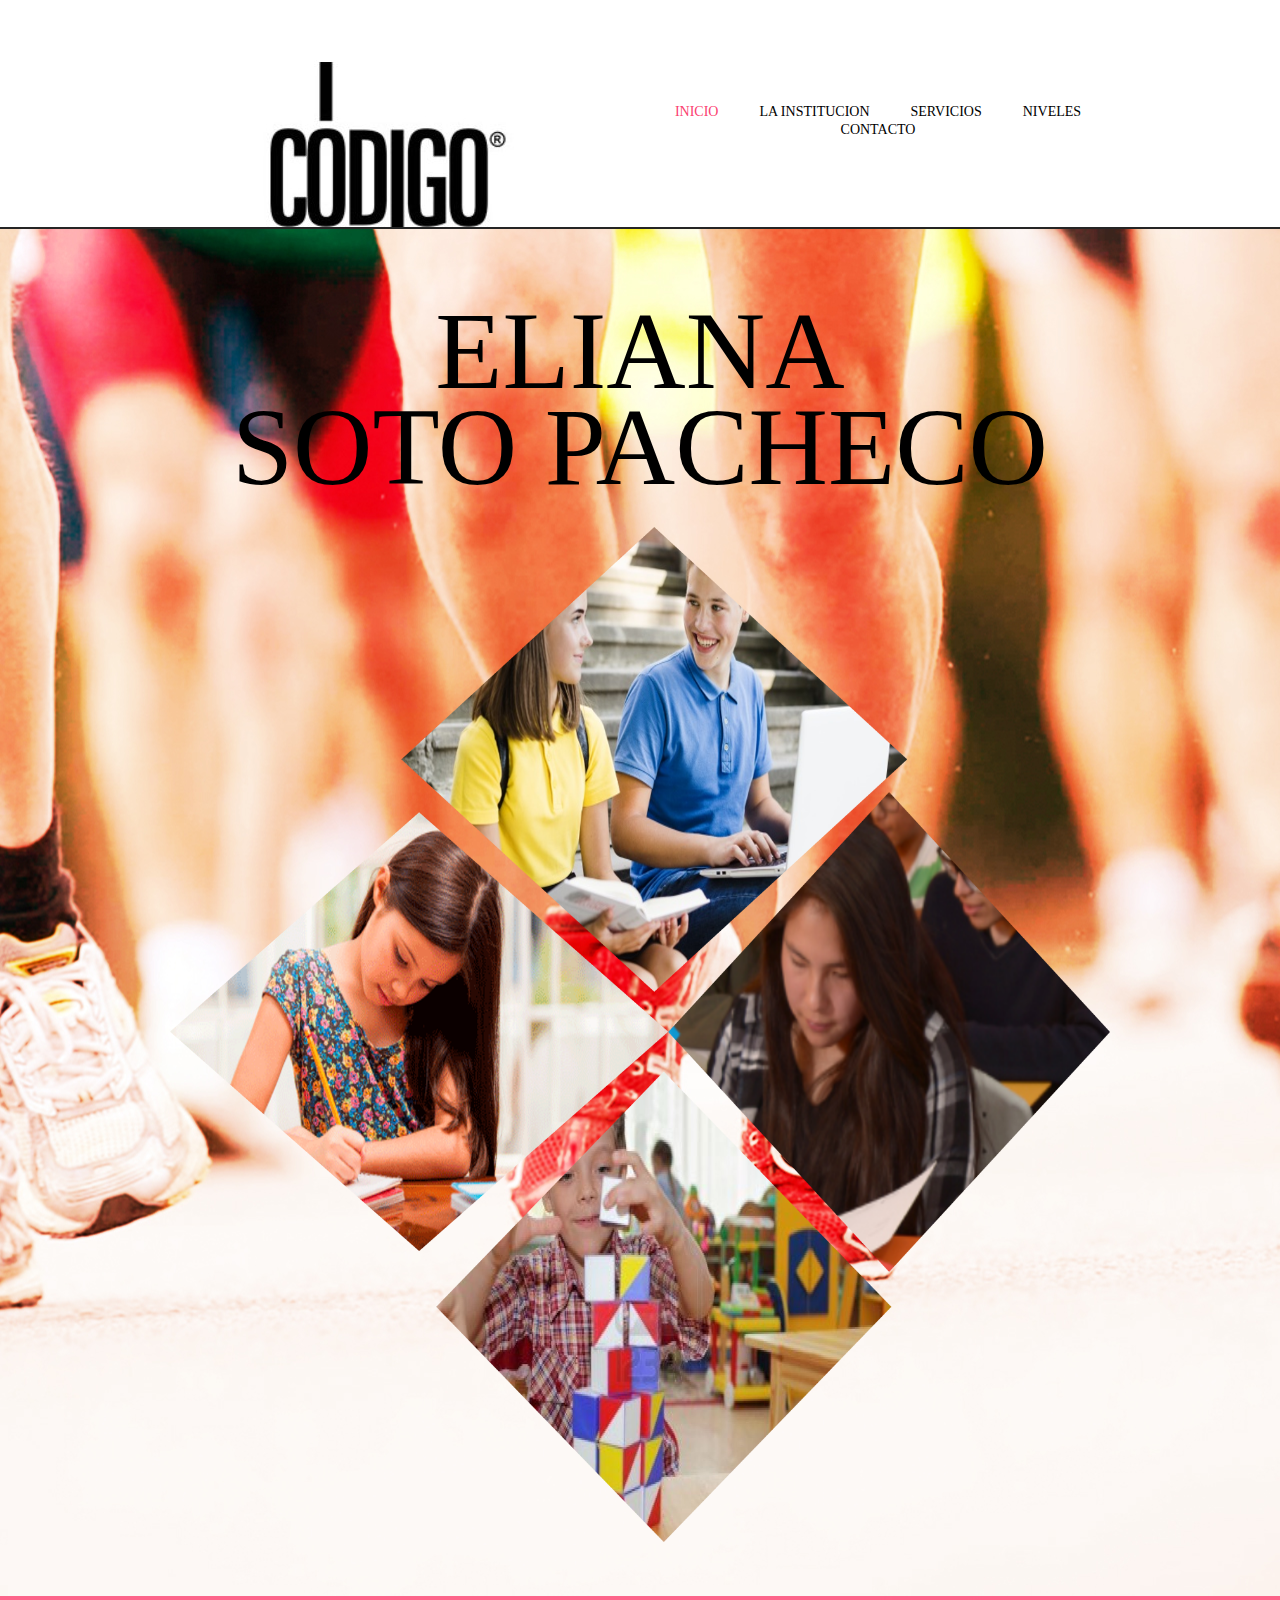
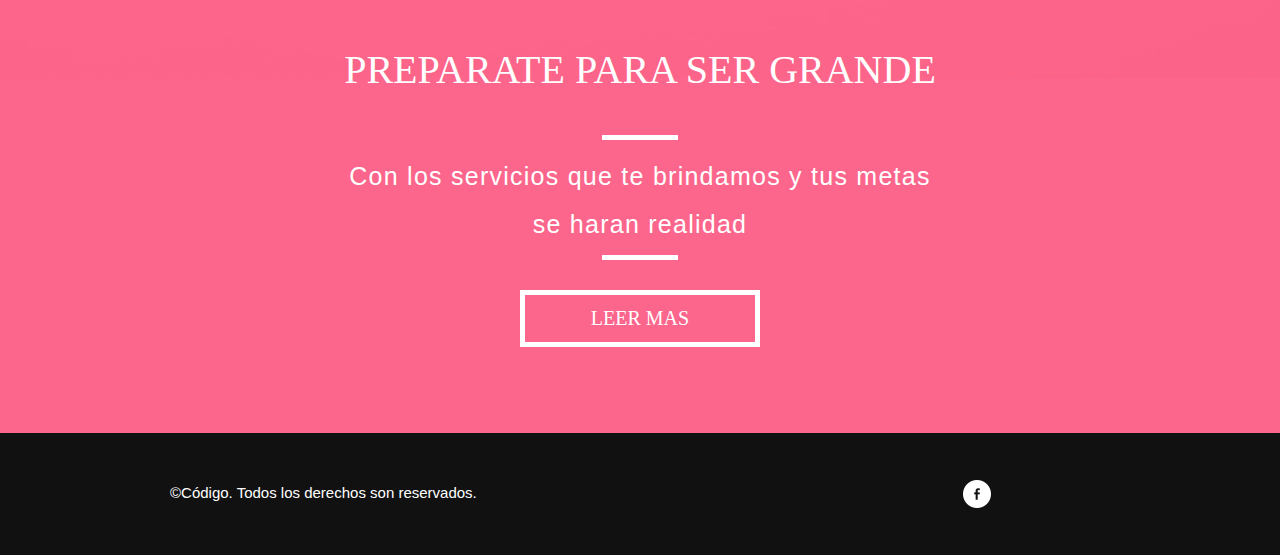
<file: index.html>
<!doctype html>
<!-- Website template by freewebsitetemplates.com -->
<html>
<head>
	<meta charset="UTF-8">
	<meta name="viewport" content="width=device-width, initial-scale=1.0">
	<title> CIRCULO DE ESTUDIOS CODIGO </title>
	<link rel="stylesheet" href="css/style.css" type="text/css">
	<link rel="stylesheet" type="text/css" href="css/mobile.css">
	<script src="js/mobile.js" type="text/javascript"></script>
</head>
<body>
	<div id="page">
		<div id="header">
			<div id="navigation">
				<span id="mobile-navigation">&nbsp;</span>
				<a href="index.html" class="logo"><img src="images/CODIGO_LOGO.jpg" alt=""></a>
				<ul id="menu">
					<li class="selected">
						<a href="index.html">INICIO</a>
					</li>
					<li>
						<a href="about.html">LA INSTITUCION</a>
					</li>
					<li>
						<a href="running.html">SERVICIOS</a>
						<ul>
							<li>
								<a href="runningsinglepost.html">SERVICIOS IMG</a>
							</li>
						</ul>
					</li>
					<li>
						<a href="blog.html">NIVELES </a>
						<ul>
							<li>
								<a href="blogsinglepost.html">NIVELES IMG</a>
							</li>
						</ul>
					</li>
					<li>
						<a href="contact.html">CONTACTO</a>
					</li>
				</ul>
			</div>
		</div>
		<div id="body" class="home">
			<div class="header">
				<div>
					<h1>ELIANA <br>SOTO PACHECO</h1>
					
					<img src="images/rombo_varios.png" alt="">
				</div>
			</div>
			<div class="body">
				<div>
					<h1>PREPARATE PARA SER GRANDE</h1>
					<p>Con los servicios que te brindamos y tus metas se haran realidad</p>
					<a href="blog.html" class="more">LEER MAS</a>
				</div>
			</div>
		</div>
		<div id="footer">
			<div>
				<div class="connect">
					
					<a href="http://freewebsitetemplates.com/go/facebook/" class="facebook">facebook</a>
					
				</div>
				<p>&copy;Código. Todos los derechos son reservados.</p>
			</div>
		</div>
	</div>
</body>
</html>
</file>
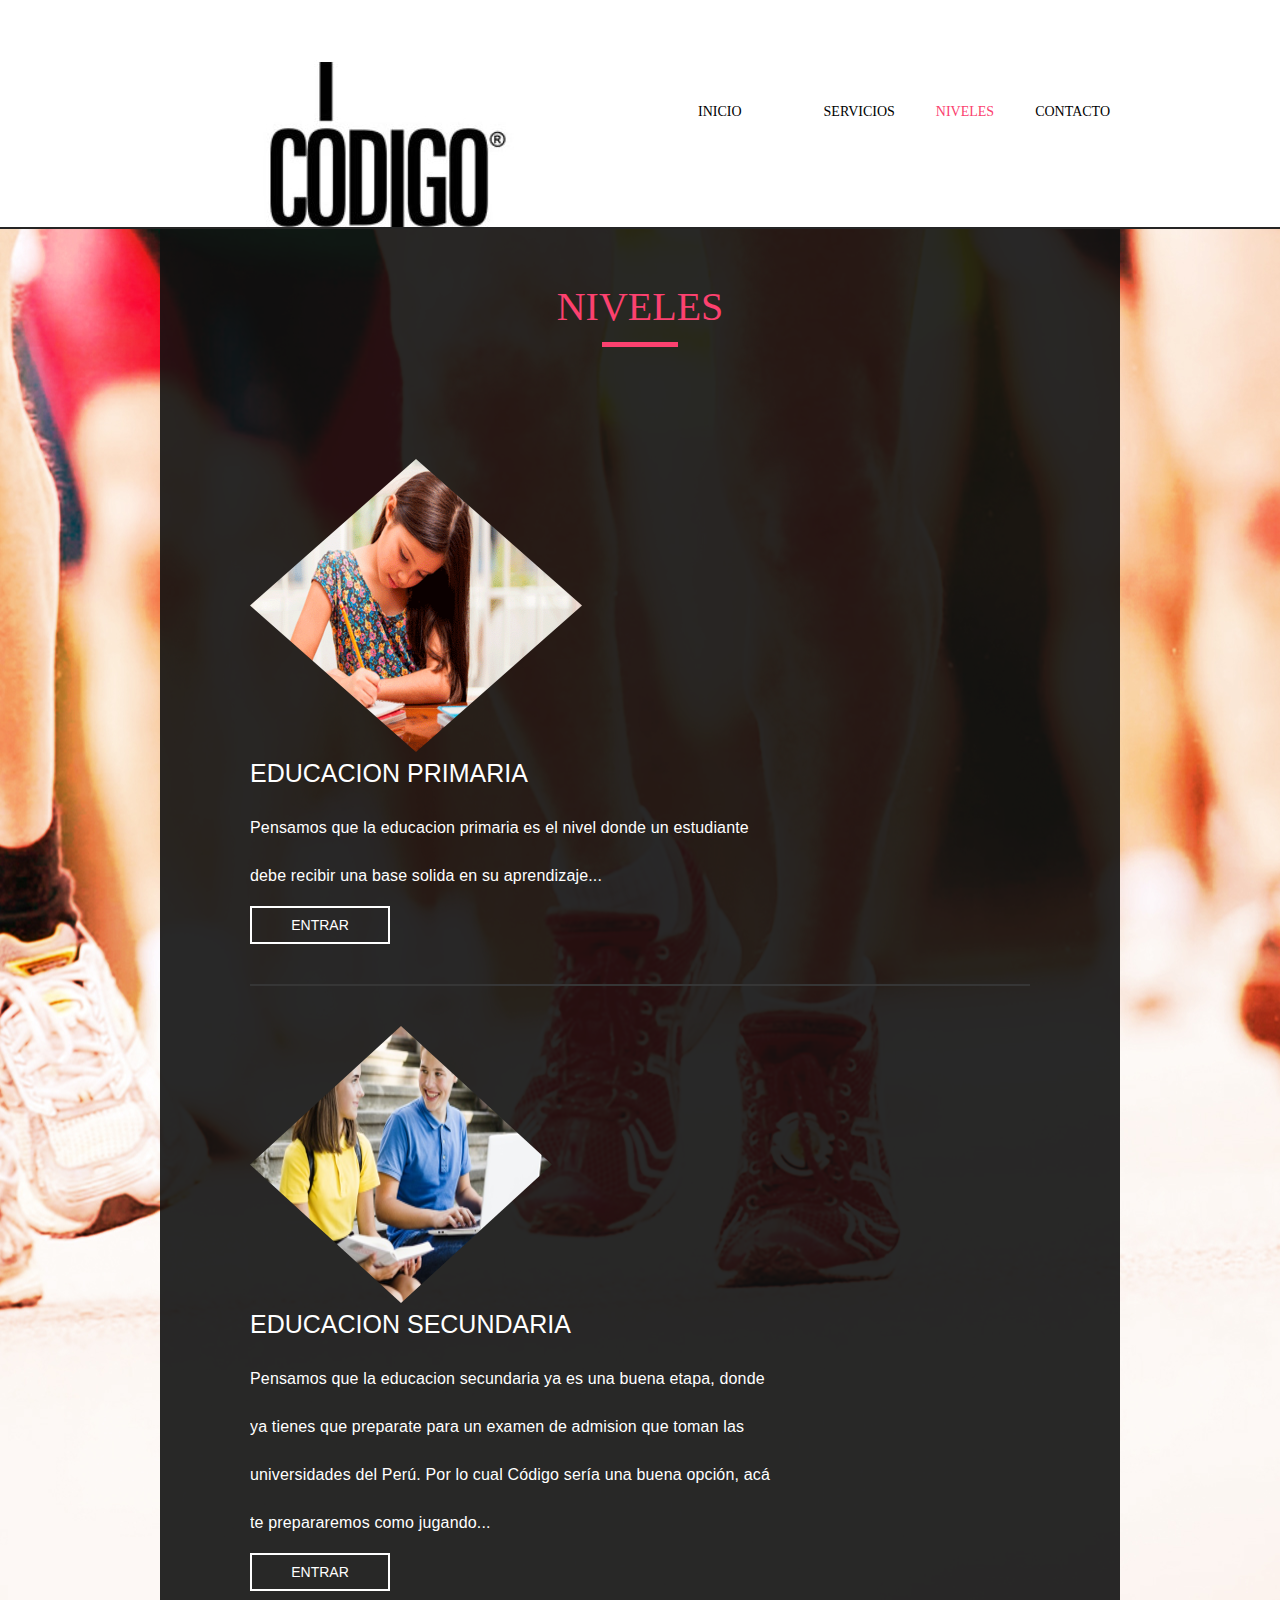
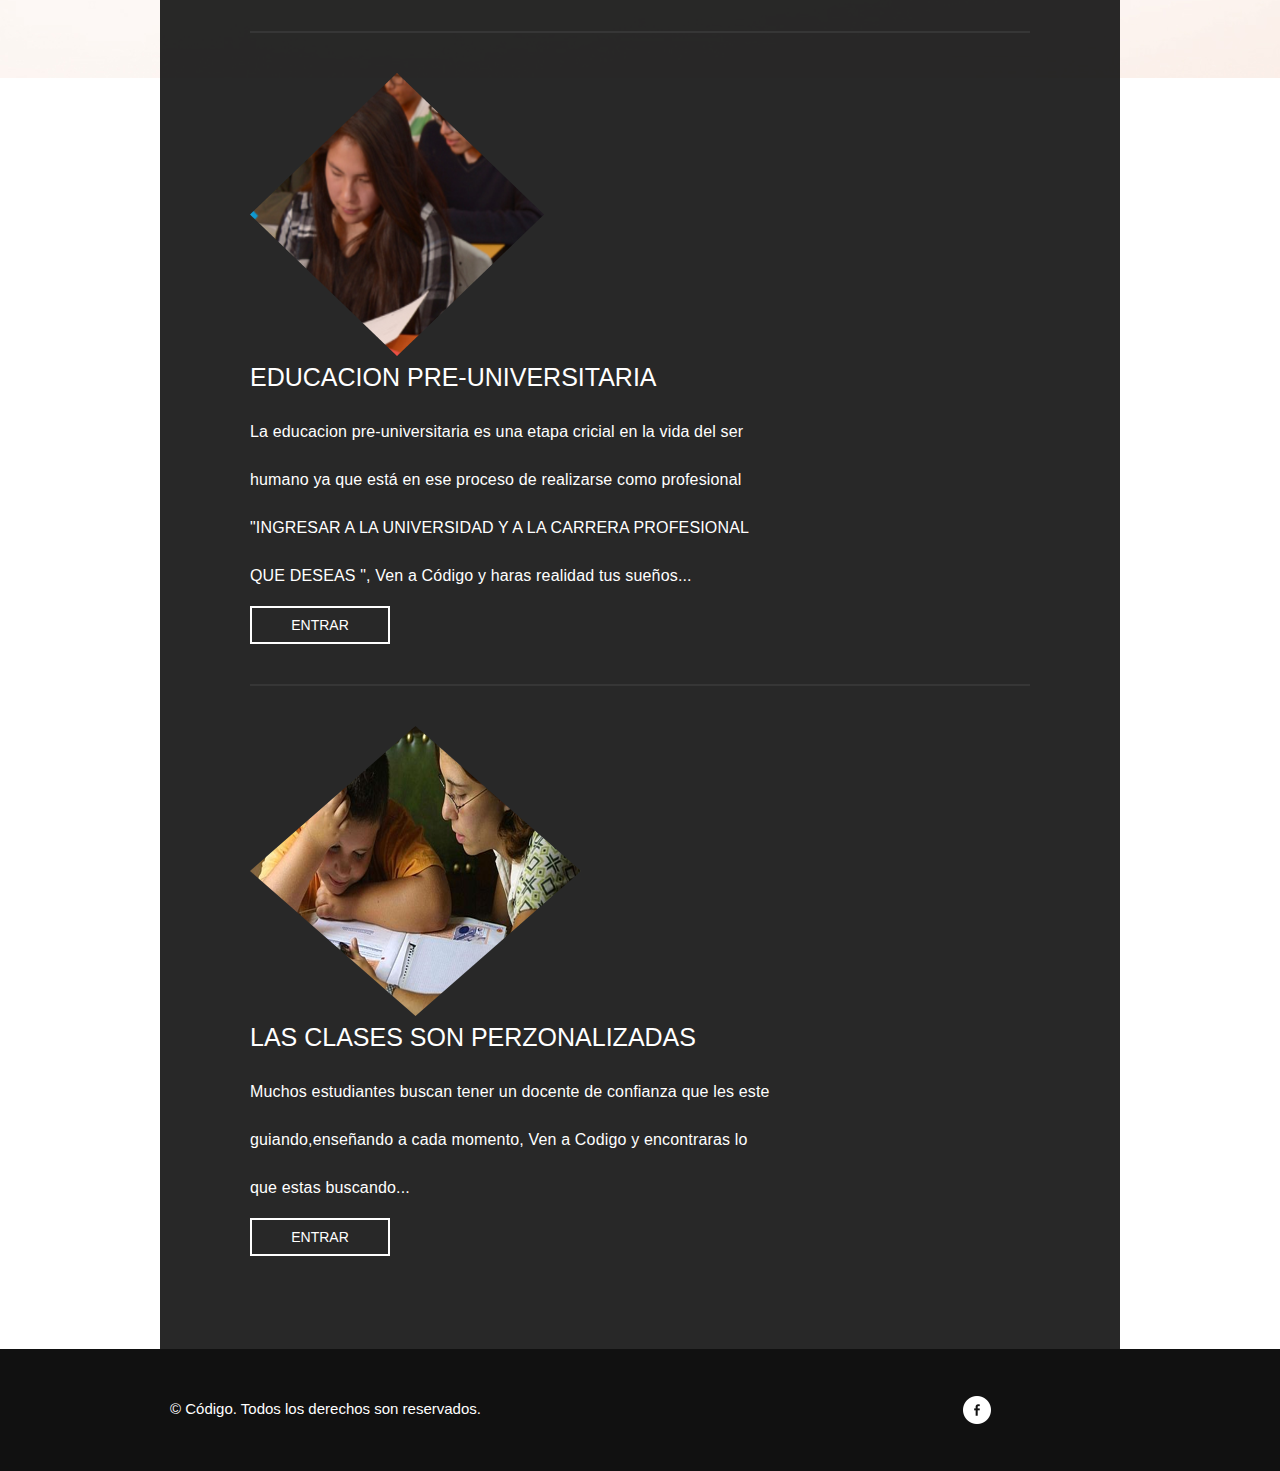
<file: blog.html>
<!doctype html>
<!-- Website template by freewebsitetemplates.com -->
<html>
<head>
	<meta charset="UTF-8">
	<meta name="viewport" content="width=device-width, initial-scale=1.0">
	<title>NIVELES</title>
	<link rel="stylesheet" href="css/style.css" type="text/css">
	<link rel="stylesheet" type="text/css" href="css/mobile.css">
	<script src="js/mobile.js" type="text/javascript"></script>
</head>
<body>
	<div id="page">
		<div id="header">
			<div id="navigation">
				<span id="mobile-navigation">&nbsp;</span>
				<a href="index.html" class="logo"><img src="images/CODIGO_LOGO.jpg" alt=""></a>
				<ul id="menu">
					<li>
						<a href="index.html">INICIO</a>
					</li>
					<li>
						<a href="about.html"></a>
					</li>
					<li>
						<a href="running.html">SERVICIOS</a>
						<ul>
							<li>
								<a href="runningsinglepost.html">CODIGO</a>
							</li>
						</ul>
					</li>
					<li class="selected">
						<a href="blog.html">NIVELES</a>
						<ul>
							<li>
								<a href="blogsinglepost.html">CODIGO</a>
							</li>
						</ul>
					</li>
					<li>
						<a href="contact.html">CONTACTO</a>
					</li>
				</ul>
			</div>
		</div>
		<div id="body">
			<div>
				<h1>NIVELES</h1>
				<ul>
					<li>
						<img src="images/blog_primaria4.png" alt="">
						<div>
							<h1>Educacion primaria</h1>
							<p>Pensamos que la educacion primaria es el nivel donde un estudiante debe recibir una base solida en su aprendizaje...</p>
							<a href="blogsinglepost.html" class="more">ENTRAR</a>
						</div>
					</li>
					<li>
						<img src="images/blog_secundaria.png" alt="">
						<div>
							<h1>EDUCACION SECUNDARIA</h1>
							<p>Pensamos que la educacion secundaria ya es una buena etapa, donde ya tienes que preparate para un examen de admision que toman las universidades del Perú. Por lo cual Código  sería una buena opción, acá te prepararemos como jugando...</p>
							<a href="blogsinglepost.html" class="more">ENTRAR</a>
						</div>
					</li>
					<li>
						<img src="images/blog_preuni.png" alt="">
						<div>
							<h1>EDUCACION PRE-UNIVERSITARIA</h1>
							<p>La educacion pre-universitaria es una etapa cricial en la vida del ser humano ya que está en ese proceso de realizarse como profesional "INGRESAR A LA UNIVERSIDAD Y A LA CARRERA PROFESIONAL QUE DESEAS ", Ven a Código y haras realidad tus sueños...</p>
							<a href="blogsinglepost.html" class="more">entrar</a>
						</div>
					</li>
					<li>
						<img src="images/blog_perzonalizadas.png" alt="">
						<div>
							<h1>LAS CLASES SON PERZONALIZADAS</h1>
							<p>Muchos estudiantes buscan tener un docente de confianza que les este guiando,enseñando a cada momento, Ven a Codigo y encontraras lo que estas buscando...</p>
							<a href="blogsinglepost.html" class="more">entrar</a>
						</div>
					</li>
				</ul>
			</div>
		</div>
		<div id="footer">
			<div>
				<div class="connect">
					<a href="http://freewebsitetemplates.com/go/facebook/" class="facebook">facebook</a>
				</div>
				<p>&copy; Código. Todos los derechos son reservados.</p>
			</div>
		</div>
	</div>
</body>
</html>
</file>
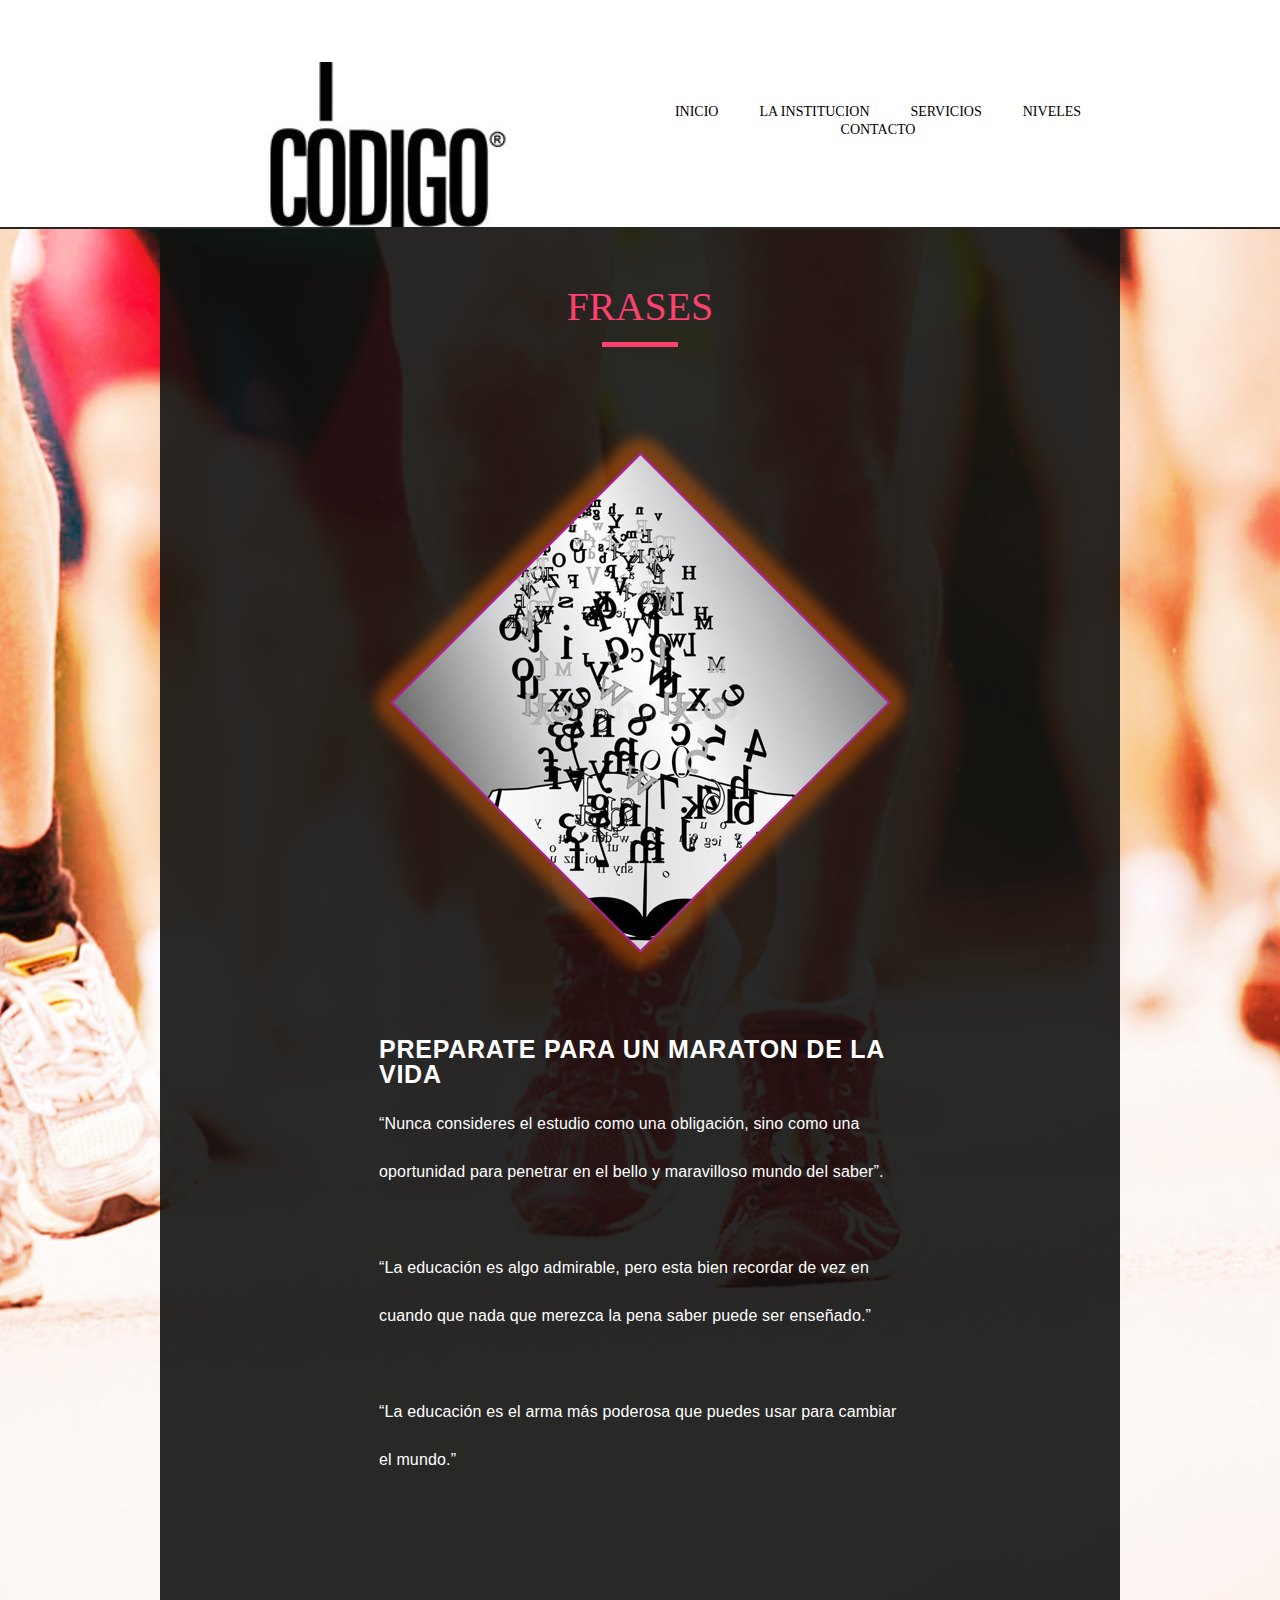
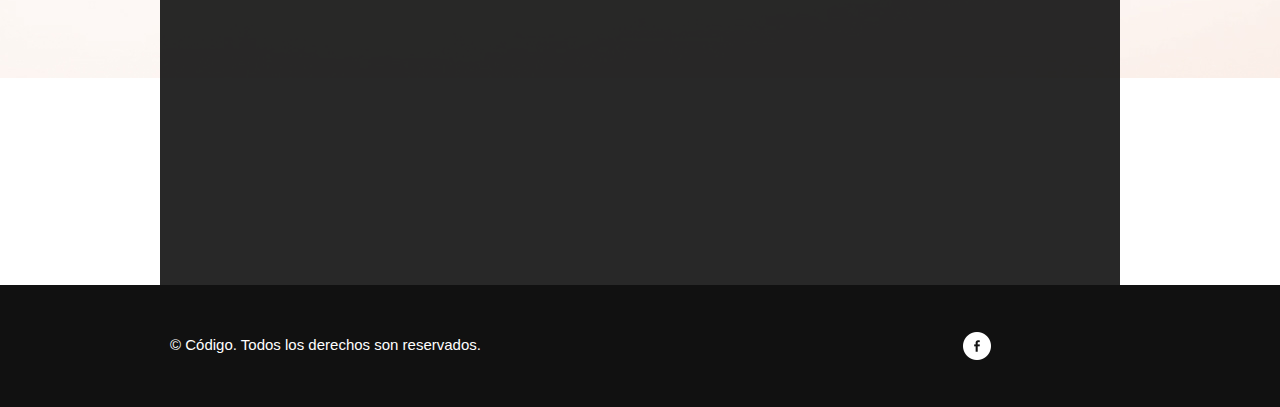
<file: blogsinglepost.html>
<!doctype html>
<!-- Website template by freewebsitetemplates.com -->
<html>
<head>
	<meta charset="UTF-8">
	<meta name="viewport" content="width=device-width, initial-scale=1.0">
	<title>FRASES </title>
	<link rel="stylesheet" href="css/style.css" type="text/css">
	<link rel="stylesheet" type="text/css" href="css/mobile.css">
	<script src="js/mobile.js" type="text/javascript"></script>
</head>
<body>
	<div id="page">
		<div id="header">
			<div id="navigation">
				<span id="mobile-navigation">&nbsp;</span>
				<a href="index.html" class="logo"><img src="images/CODIGO_LOGO.jpg" alt=""></a>
				<ul id="menu">
					<li>
						<a href="index.html">INICIO</a>
					</li>
					<li>
						<a href="about.html">LA INSTITUCION</a>
					</li>
					<li>
						<a href="running.html">SERVICIOS</a>
						<ul>
							<li>
								<a href="runningsinglepost.html">SERVICIOS IMAGENES</a>
							</li>
						</ul>
					</li>
					<li>
						<a href="blog.html">NIVELES</a>
						<ul>
							<li>
								<a href="blogsinglepost.html">NIVELES_IMAGENES</a>
							</li>
						</ul>
					</li>
					<li>
						<a href="contact.html">CONTACTO</a>
					</li>
				</ul>
			</div>
		</div>
		<div id="body" class="blogsinglepost">
			<div>
				<h1>FRASES </h1>
				<img src="images/libro1.png" alt="">
				<div>
					<h1>PREPARATE PARA UN MARATON DE LA VIDA </h1>
					<p>“Nunca consideres el estudio como una obligación, sino como una oportunidad para penetrar en el bello y maravilloso mundo del saber”.</p>
					<p>“La educación es algo admirable, pero esta bien recordar de vez en cuando que nada que merezca la pena saber puede ser enseñado.”</p>
					<p>“La educación es el arma más poderosa que puedes usar para cambiar el mundo.”</p>
					
				</div>
			</div>
		</div>
		<div id="footer">
			<div>
				<div class="connect">
					
					<a href="http://freewebsitetemplates.com/go/facebook/" class="facebook">facebook</a>
				
				</div>
				<p>&copy; Código. Todos los derechos son reservados.</p>
			</div>
		</div>
	</div>
</body>
</html>
</file>
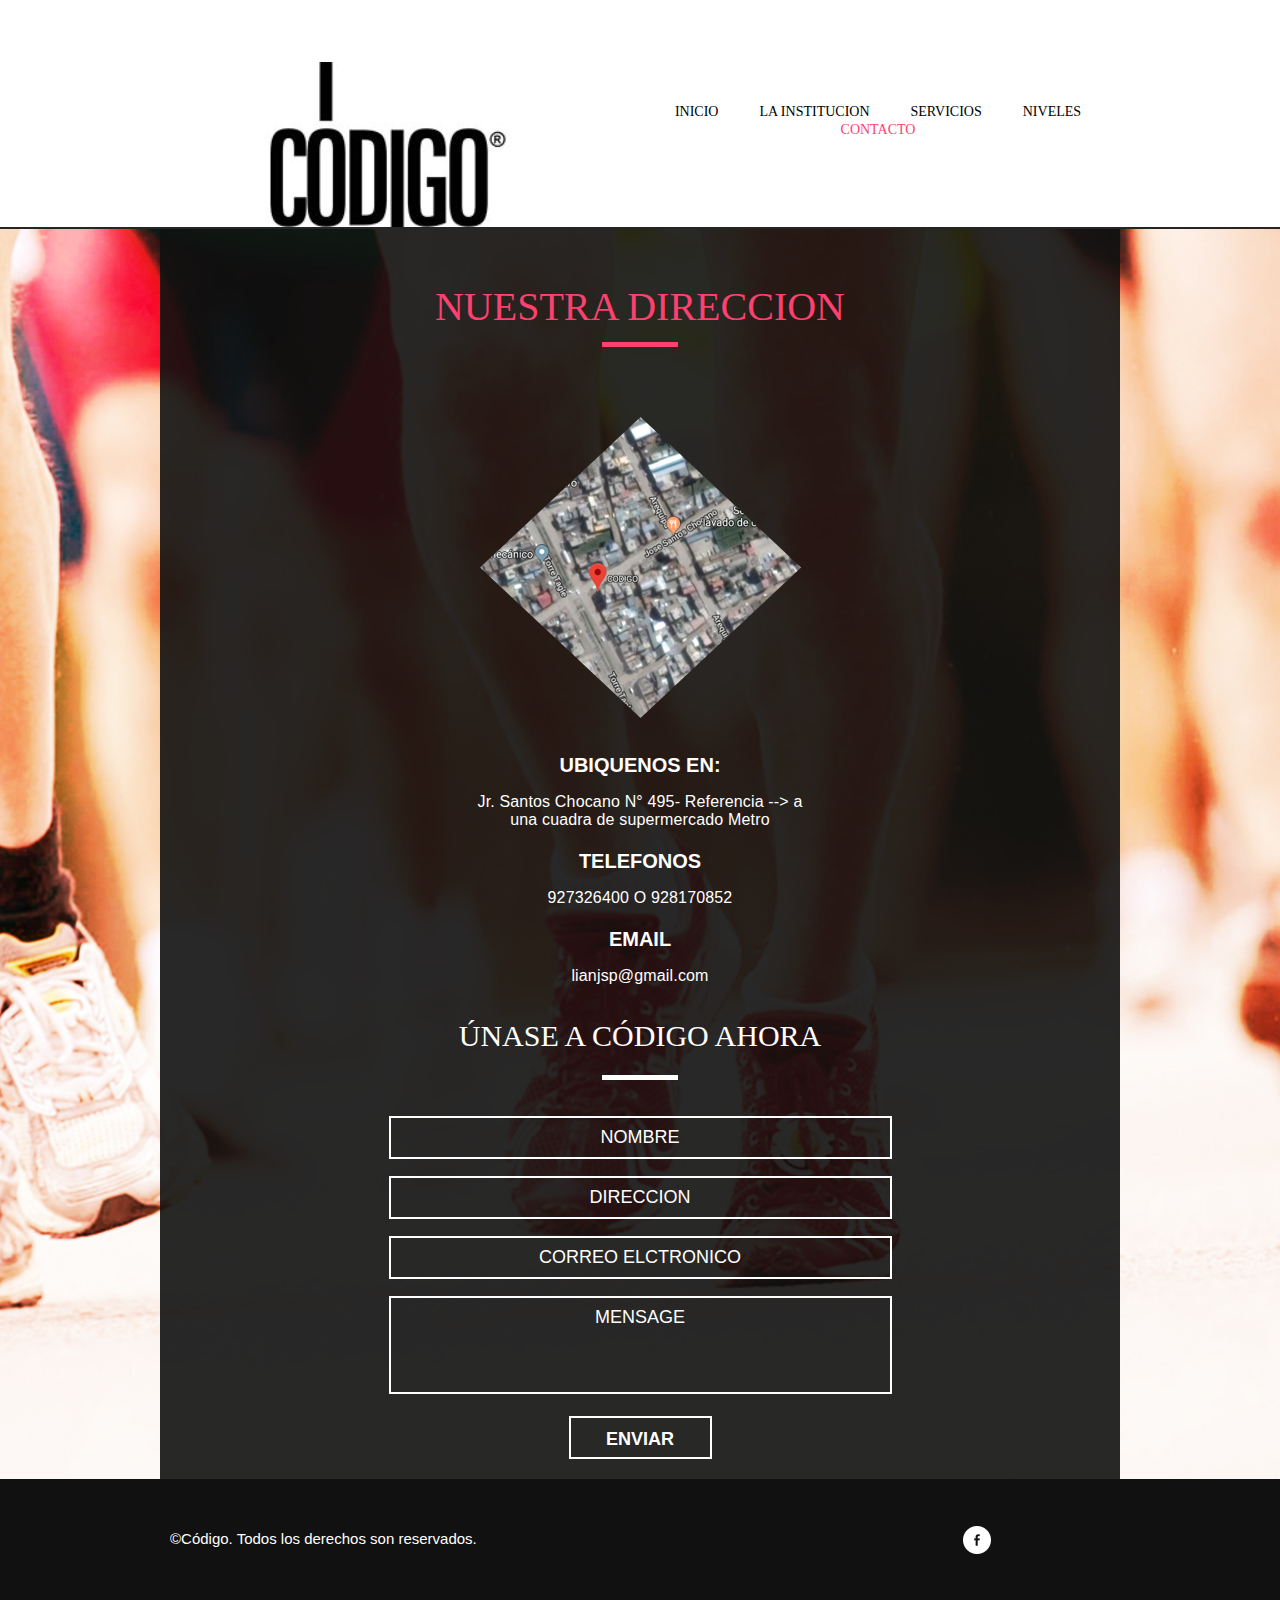
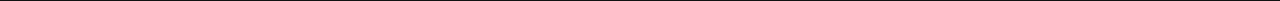
<file: contact.html>
<!doctype html>
<!-- Website template by freewebsitetemplates.com -->
<html>
<head>
	<meta charset="UTF-8">
	<meta name="viewport" content="width=device-width, initial-scale=1.0">
	<title>CONTACTO</title>
	<link rel="stylesheet" href="css/style.css" type="text/css">
	<link rel="stylesheet" type="text/css" href="css/mobile.css">
	<script src="js/mobile.js" type="text/javascript"></script>
</head>
<body>
	<div id="page">
		<div id="header">
			<div id="navigation">
				<span id="mobile-navigation">&nbsp;</span>
				<a href="index.html" class="logo"><img src="images/CODIGO_LOGO.jpg" alt=""></a>
				<ul id="menu">
					<li>
						<a href="index.html">INICIO</a>
					</li>
					<li>
						<a href="about.html">LA INSTITUCION</a>
					</li>
					<li>
						<a href="running.html">SERVICIOS</a>
						<ul>
							<li>
								<a href="runningsinglepost.html">SERVICIOS1</a>
							</li>
						</ul>
					</li>
					<li>
						<a href="blog.html">NIVELES</a>
						<ul>
							<li>
								<a href="blogsinglepost.html">NIVELES1</a>
							</li>
						</ul>
					</li>
					<li class="selected">
						<a href="contact.html">CONTACTO</a>
					</li>
				</ul>
			</div>
		</div>
		<div id="body" class="contact">
			<div>
				<h1>NUESTRA DIRECCION</h1>
				<img src="images/CODIGO_DIRECCION.png" alt="">
				<h2>UBIQUENOS EN:</h2>
				<p>Jr. Santos Chocano N° 495- Referencia --> a una cuadra de supermercado Metro </p>
				<h2>TELEFONOS</h2> 
				<a href="index.html">927326400 O 928170852</a>
				<h2>Email</h2>
				<a href="index.html">lianjsp@gmail.com</a>
				<h4>ÚNASE A CÓDIGO AHORA</h4>
				<form action="index.html">
					<input type="text" name="name" value="Nombre" onblur="this.value=!this.value?'Name':this.value;" onfocus="this.select()" onclick="this.value='';">
					<input type="text" name="Address" value="Direccion" onblur="this.value=!this.value?'Address':this.value;" onfocus="this.select()" onclick="this.value='';">
					<input type="text" name="Email" value="Correo elctronico" onblur="this.value=!this.value?'Email':this.value;" onfocus="this.select()" onclick="this.value='';">
					<textarea name="meassage" cols="50" rows="7">Mensage</textarea>
					<input type="submit" value="Enviar" id="submit">
				</form>
			</div>
		</div>
		<div id="footer">
			<div>
				<div class="connect">
					
					<a href="https://www.facebook.com/codigo.sotomatos.5" class="facebook">facebook</a>
					
					
				</div>
				<p>&copy;Código. Todos los derechos son reservados.</p>
			</div>
		</div>
	</div>
</body>
</html>
</file>
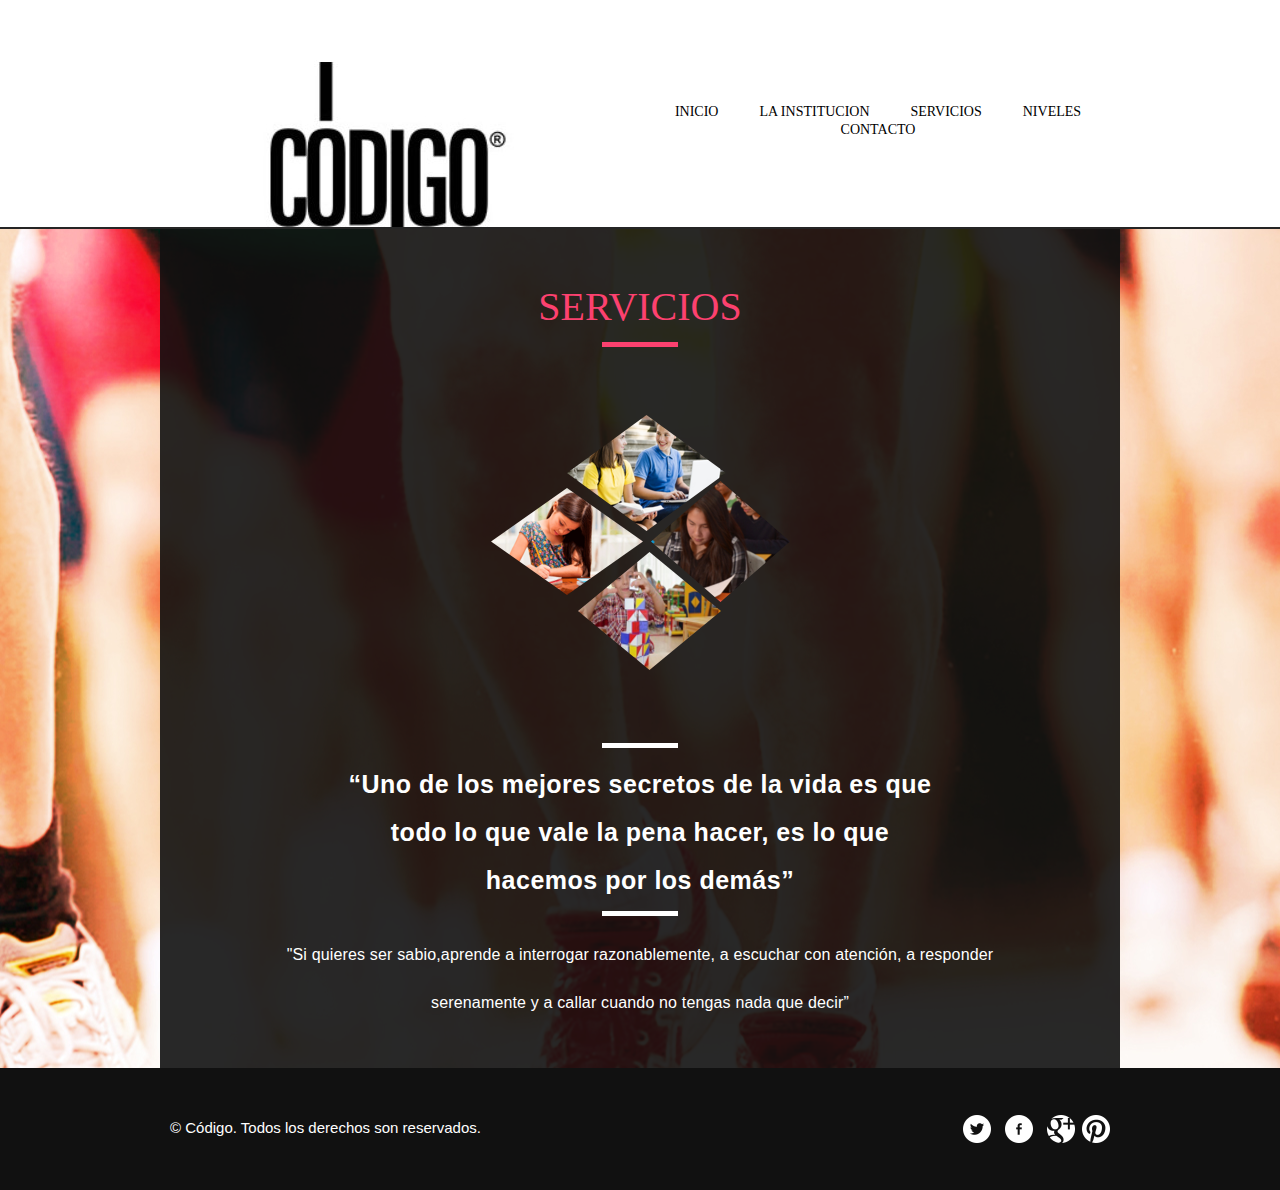
<file: runningsinglepost.html>
<!doctype html>
<!-- Website template by freewebsitetemplates.com -->
<html>
<head>
	<meta charset="UTF-8">
	<meta name="viewport" content="width=device-width, initial-scale=1.0">
	<title>CODIGO</title>
	<link rel="stylesheet" href="css/style.css" type="text/css">
	<link rel="stylesheet" type="text/css" href="css/mobile.css">
	<script src="js/mobile.js" type="text/javascript"></script>
</head>
<body>
	<div id="page">
		<div id="header">
			<div id="navigation">
				<span id="mobile-navigation">&nbsp;</span>
				<a href="index.html" class="logo"><img src="images/CODIGO_LOGO.jpg" alt=""></a>
				<ul id="menu">
					<li>
						<a href="index.html">INICIO</a>
					</li>
					<li>
						<a href="about.html">LA INSTITUCION</a>
					</li>
					<li>
						<a href="running.html">SERVICIOS</a>
						<ul>
							<li>
								<a href="runningsinglepost.html">CODIGO</a>
							</li>
						</ul>
					</li>
					<li>
						<a href="blog.html">NIVELES </a>
						<ul>
							<li>
								<a href="blogsinglepost.html">IMAGENES_NIVELES</a>
							</li>
						</ul>
					</li>
					<li>
						<a href="contact.html">CONTACTO</a>
					</li>
				</ul>
			</div>
		</div>
		<div id="body" class="runningsinglepost">
			<div>
				<h1>SERVICIOS</h1>
				<img src="images/IMAGEN_SERVICIO.png" alt="">
				<h3><span>“Uno de los mejores secretos de la vida es que todo lo que vale la pena hacer, es lo que hacemos por los demás”</span></h3>
				<p>"Si quieres ser sabio,aprende a interrogar razonablemente, a escuchar con atención, a responder serenamente y a callar cuando no tengas nada que decir”</p>
				
			</div>
		</div>
		<div id="footer">
			<div>
				<div class="connect">
					<a href="http://freewebsitetemplates.com/go/twitter/" class="twitter">twitter</a>
					<a href="http://freewebsitetemplates.com/go/facebook/" class="facebook">facebook</a>
					<a href="http://freewebsitetemplates.com/go/googleplus/" class="googleplus">googleplus</a>
					<a href="http://pinterest.com/fwtemplates/" class="pinterest">pinterest</a>
				</div>
				<p>&copy; Código. Todos los derechos son reservados.</p>
			</div>
		</div>
	</div>
</body>
</html>
</file>
<file: css/style.css>
/* Website template by freewebsitetemplates.com */
body {
	margin: 0;
	padding: 0;
	position: relative;
	width: auto;
}
body #page {
	margin: 0;
	overflow: hidden;
	padding: 0;
	width: auto;
}
a {
	text-decoration: none;
	outline: none;
}
a:active {
	background: none;
}
img {
	border: none;
}
/*----------------------------------------header-styles---------------------------------------*/
#header {
	margin: 0;
	padding: 0;
	position: relative;
	width: 100%;
}
#header div {
	margin: 0 auto;
    max-width: 940px;
    min-height: 227px;
    padding: 0 10px;
}
#header div a.logo {
	display: block;
    float: left;
    height: 106px;
    margin: 44px 0 30px;
    padding: 0;
    width: 320px;
}
#header div a.logo img {
	display: block;
	float: left;
	margin: auto;
	padding: 0;
	width: auto;
}
#header div ul {
	display: block;
    float: right;
    list-style: none outside none;
    margin: 0 auto;
    max-width: 501px;
    padding: 102px 0 20px;
    text-align: center;
}
#header div ul li {
	display: inline-block;
	*float: left; /* Needed for IE7 and old versions */
	margin: 0 0 0 37px;
	padding: 0;
	width: auto;
}
#header div ul li a {
	color: #000000;
	font-family: "Arial Black";
	font-size: 14px;
	font-weight: normal;
	line-height: 14px;
	margin: 0;
	padding: 0;
	text-align: center;
	text-transform: uppercase;
	width: auto;
}
#header div ul li.selected a, #header div ul li.selected a:hover {
	color: #fb416f;
}
#header div ul li a:hover {
	color: #16ab88;
}
#header div ul li ul {
	display: none;
}
#header span#mobile-navigation, #header span#mobile-submenu, #header div ul li ul {
	display: none;
	
}
/*----------------------------------------body-home-styles---------------------------------------*/
#body {
	background: url(../images/bg-home.png) no-repeat center top;
	border-top: 2px solid #252525;
	margin: 0;
	overflow: hidden;
	padding: 0;
	position: relative;
	width: 100%;
}
#body.home div {
	background: none;
	margin: 0;
	max-width: none;
	padding: 0 0 54px;
	width: 100%;
}
#body.home div.header div {
	background: none;
	margin: 0 auto;
	max-width: 960px;
	padding: 74px 0 0;
}
#body.home div.header div h1 {
	background: none;
	color: #000000;
	display: block;
	font-family: 'Arial Black';
	font-size: 110px;
	font-weight: normal;
	line-height: 96px;
	margin: 0 auto 32px;
	padding: 0;
	text-align: center;
	text-transform: uppercase;
	width: 89.5833%;
}
#body.home div.header div span {
	display: block;
	margin: 0 auto 52px;
	max-width: 350px;
	overflow: hidden;
	padding: 0;
	width: 37.4583%;
}
#body.home div.header div span a.email {
	border: 5px solid #000000;
	color: #000000;
	display: block;
	float: left;
	font-family: Arial;
	font-size: 20px;
	font-weight: bold;
	height: 47px;
	line-height: 47px;
	margin: 0;
	padding: 0;
	text-align: center;
	text-transform: uppercase;
	width: 63.142857142857%;
}
#body.home div.header div span a.signup {
	border: 5px solid #000000;
	border-left: none;
	color: #000000;
	display: block;
	float: left;
	font-family: Arial;
	font-size: 20px;
	font-weight: bold;
	height: 47px;
	line-height: 47px;
	margin: 0;
	padding: 0;
	text-align: center;
	text-transform: uppercase;
	width: 32.571428571429%;
}
#body.home div.header div img {
	display: block;
	margin: 0 auto;
	padding: 0;
	width: 97.9167%;
}
#body.home div.body {
	background: url(../images/bg-transparent1.png) repeat;
	margin: 0;
	padding: 0;
	width: 100%;
}
#body.home div.body div {
	background: none;
	margin: 0 auto;
	max-width: 960px;
	padding: 54px 0 86px;
}
#body.home div.body div h1 {
	background: url(../images/bg-border1.gif) no-repeat center bottom;
	color: #FFFFFF;
	font-family: 'Arial Black';
	font-size: 40px;
	font-weight: normal;
	line-height: 40px;
	margin: 0;
	padding: 0 0 50px;
	text-align: center;
	text-transform: uppercase;
}
#body.home div.body div p {
	background: url(../images/bg-border1.gif) no-repeat center bottom;
	color: #FFFFFF;
	display: block;
	font-family: Arial;
	font-size: 25px;
	font-weight: normal;
	letter-spacing: 0.05em;
	line-height: 48px;
	margin: 12px auto 0;
	padding: 0 0 12px;
	text-align: center;
	width: 63.6458%;
}
#body.home div.body div p a {
	color: #ffffff;
	font-family: Arial;
	font-size: 25px;
	font-weight: normal;
	line-height: 48px;
	margin: 0;
	padding: 0;
	text-decoration: underline;
}
#body.home div.body div p a:hover {
	color: #fc416f;
}
#body.home div.body div a.more {
	border: 5px solid #FFFFFF;
	color: #FFFFFF;
	display: block;
	font-family: 'Arial Black';
	font-size: 20px;
	font-weight: normal;
	height: 47px;
	line-height: 47px;
	margin: 30px auto 0;
	padding: 0;
	text-align: center;
	text-transform: uppercase;
	width: 230px;
}
#body.home div.body div a.more:hover {
	background-color: #ffffff;
	color: #fb416f;
}
/*----------------------------------------body-styles---------------------------------------*/
#body div {
	background: url(../images/bg-transparent2.png) repeat;
	margin: 0 auto;
	max-width: 960px;
	overflow: hidden;
	padding: 58px 0 4px;
}
#body.running div {
	padding: 58px 0 161px;
}
#body div h1 {
	background: url(../images/bg-border2.gif) no-repeat center bottom;
	color: #FC416F;
	font-family: 'Arial Black';
	font-size: 40px;
	font-weight: normal;
	line-height: 40px;
	margin: 0;
	padding: 0 0 20px;
	text-align: center;
	text-transform: uppercase;
}
#body div img {
	display: block;
	margin: 68px auto 47px;
	padding: 0;
	width: auto;
}
#body.runningsinglepost div img {
	display: block;
	margin: 68px auto 73px;
	padding: 0;
	width: auto;
}
#body.runningsinglepost div h3 {
	padding: 17px 0 0;
}
#body.runningsinglepost div h3 span {
	padding: 0 0 12px;
}
#body.runningsinglepost div p {
	margin: center auto 10px;
}
#body div p {
	color: #FFFFFF;
	display: block;
	font-family: Arial;
	font-size: 16px;
	font-weight: normal;
	letter-spacing: 0.01em;
	line-height: 48px;
	margin: 0 auto 37px;
	padding: 0;
	text-align: center;
	width: 765px;
}
#body div p span {
	color: #FFFFFF;
	display: block;
	font-family: Arial;
	font-size: 16px;
	font-style: italic;
	font-weight: normal;
	letter-spacing: 0.03em;
	line-height: 48px;
	padding: 39px 0;
}
#body div p span a {
	color: #FFFFFF;
	font-family: Arial;
	font-size: 16px;
	font-style: italic;
	font-weight: bold;
	line-height: 48px;
}
#body div p a {
	color: #ffffff;
	font-family: Arial;
	font-size: 16px;
	font-weight: normal;
	line-height: 48px;
	margin: 0;
	padding: 0;
	text-decoration: underline;
}
#body div p a:hover {
	color: #fc416f;
}
#body div h2 {
	color: #FFFFFF;
	font-family: arial;
	font-size: 20px;
	font-weight: normal;
	line-height: 20px;
	margin: 0 0 15px;
	padding: 0;
	text-align: center;
	text-transform: none;
}
#body div ul.gallery {
	display: inline-block;
	list-style: none outside none;
	margin: 0 0 76px;
	max-width: none;
	padding: 72px 0 0;
	width: 100%;
}
#body div ul.gallery li {
	border: 10px;
	margin: center;
	padding: 0;
	width: 300px;
}
#body div ul.gallery li a {
	
	margin: center;
	padding: 0;
	width: auto;
}
#body div ul.gallery li a img {
	
	margin: 0 auto;
	padding: 0;
	width: auto;
}
#body div h3 {
	background: url(../images/bg-border1.gif) no-repeat center top;
	color: #FFFFFF;
	display: block;
	font-family: Arial;
	font-size: 25px;
	font-weight: bold;
	letter-spacing: 0.02em;
	line-height: 48px;
	margin: 0 auto 15px;
	padding: 18px 0 0;
	text-align: center;
	width: 611px;
}
#body div h3 span {
	background: url(../images/bg-border1.gif) no-repeat center bottom;
	display: block;
	margin: 0;
	padding: 0 0 11px;
	width: auto;
}
#body.running div p {
	margin: 0 auto 48px;
}
#body div ul {
	display: inline-block;
	list-style: none outside none;
	margin: 0;
	max-width: 780px;
	padding: 72px 90px 49px;
}
#body div ul li:first-child {
	border: none;
	padding: 1 1 1 ;
}
#body div ul li {
	border-top: 2px solid #363636;
	display: block;
	margin: 0;
	overflow: hidden;
	padding: 40px 0 0;
	width: auto;
}
#body div ul li img {
	display: block;
	float: left;
	margin: 0 28px 0 0;
	padding: 0;
	width: auto;
}
#body div ul li div {
	background: none;
	float: left;
	margin: 0;
	max-width: none;
	overflow: hidden;
	padding: 6px 0 0;
	width: 522px;
}
#body div ul li div h1 {
	background: none;
	color: #FFFFFF;
	font-family: Arial;
	font-size: 25px;
	font-weight: normal;
	line-height: 30px;
	margin: 0 0 16px;
	padding: 0;
	text-align: left;
	text-transform: uppercase;
	width: auto;
}
#body div ul li div p {
	color: #FFFFFF;
	font-family: Arial;
	font-size: 16px;
	font-weight: normal;
	letter-spacing: 0.01em;
	line-height: 48px;
	margin: 0 0 6px;
	padding: 0;
	text-align: left;
	width: auto;
}
#body div ul li div p a {
	color: #ffffff;
	font-family: Arial;
	font-size: 16px;
	font-weight: normal;
	line-height: 48px;
	margin: 0;
	padding: 0;
	text-decoration: underline;
}
#body div ul li div p a:hover {
	color: #fc416f;
}
#body div ul li div a.more {
	border: 2px solid #FFFFFF;
	color: #FFFFFF;
	display: block;
	float: left;
	font-family: Arial;
	font-size: 14px;
	font-weight: normal;
	height: 34px;
	line-height: 34px;
	margin: 0 0 40px;
	padding: 0;
	text-align: center;
	text-transform: uppercase;
	width: 136px;
}
#body div ul li div a.more:hover {
	background-color: #fc416f;
	border: none;
	height: 38px;
	line-height: 38px;
	width: 140px;
}
#body.contact div img {
	display: block;
	margin: 70px auto 37px;
	padding: 0;
	width: auto;
}
#body.contact div h2 {
	font-weight: bold;
	margin: 0 auto 18px;
	text-transform: uppercase;
}
#body.contact div p, #body.contact div a {
	color: #FFFFFF;
	display: block;
	font-family: Arial;
	font-size: 16px;
	font-weight: normal;
	letter-spacing: 0.01em;
	line-height: 18px;
	margin: 0 auto 22px;
	padding: 0;
	text-align: center;
	width: 355px;
}
#body.contact div p a {
	color: #FFFFFF;
	font-family: Arial;
	font-size: 16px;
	font-weight: normal;
	line-height: 48px;
	margin: 0 auto 37px;
	padding: 0;
	text-decoration: underline;
}
#body.contact div p a:hover {
	color: #fc416f;
}
#body.contact div h4 {
	background: url(../images/bg-border1.gif) no-repeat center bottom;
	color: #FFFFFF;
	font-family: 'Arial Black';
	font-size: 30px;
	font-weight: normal;
	line-height: 30px;
	margin: 0;
	padding: 14px 0 29px;
	text-align: center;
	text-transform: uppercase;
}
#body.contact div form {
	display: block;
	margin: 0 auto;
	overflow: hidden;
	padding: 36px 0 0;
	width: 503px;
}
#body.contact div form input {
	background: none;
	border: 2px solid #FFFFFF;
	color: #FFFFFF;
	display: block;
	font-family: Arial;
	font-size: 18px;
	font-weight: normal;
	height: 39px;
	line-height: 43px;
	margin: 0 0 17px;
	padding: 0 4px;
	text-align: center;
	text-transform: uppercase;
	width: 491px;
}
#body.contact div form textarea {
	background: none;
	border: 2px solid #FFFFFF;
	color: #FFFFFF;
	display: block;
	font-family: Arial;
	font-size: 18px;
	font-weight: normal;
	height: 87px;
	line-height: 24px;
	margin: 0 0 22px;
	overflow: auto;
	padding: 7px 4px 0;
	resize: none;
	text-align: center;
	text-transform: uppercase;
	width: 491px;
}
#body.contact div form input#submit {
	background: none;
	border: 2px solid #FFFFFF;
	color: #FFFFFF;
	cursor: pointer;
	display: block;
	font-family: Arial;
	font-size: 18px;
	font-weight: bold;
	height: 43px;
	line-height: 43px;
	margin: 0 auto 16px;
	padding: 0;
	text-align: center;
	text-transform: uppercase;
	width: 143px;
}
#body.contact div form input#submit:hover {
	background-color: #fb416f;
	border: none;
	height: 43px;
	width: 143px;
}
#body.blogsinglepost div img {
	display: block;
	margin: center;
	padding: 0;
	width: auto;
}
#body.blogsinglepost div div {
	background: none;
	margin: center;
	max-width: none;
	padding: 0 0 349px;
	width: 522px;
}
#body.blogsinglepost div div h1 {
	background: none;
	color: #FFFFFF;
	font-family: Arial;
	font-size: 25px;
	font-weight: bold;
	letter-spacing: 0.03em;
	line-height: 25px;
	margin: 0 0 13px;
	padding: 0;
	text-align: left;
	text-transform: uppercase;
}
#body.blogsinglepost div div p {
	color: #FFFFFF;
	font-family: Arial;
	font-size: 16px;
	font-weight: normal;
	letter-spacing: 0.01em;
	line-height: 48px;
	margin: 0 0 48px;
	padding: 0;
	text-align: left;
	width: auto;
}
#body.blogsinglepost div div p a {
	color: #ffffff;
	font-family: Arial;
	font-size: 16px;
	font-weight: normal;
	line-height: 48px;
	margin: 0;
	padding: 0;
	text-decoration: underline;
}
#body.blogsinglepost div div p a:hover {
	color: #fc416f;
}
/*----------------------------------------footer-styles---------------------------------------*/
#footer {
	background-color: #111111;
	margin: 0;
	min-height: 122px;
	padding: 0;
	width: 100%;
}
#footer div {
	margin: 0 auto;
	max-width: 940px;
	overflow: hidden;
	padding: 47px 10px 42px;
}
#footer div p {
	color: #FFFFFF;
	float: left;
	font-family: Arial;
	font-size: 15px;
	font-weight: normal;
	line-height: 15px;
	margin: 0;
	padding: 5px 0 0;
	text-align: left;
	text-transform: none;
	width: 400px;
}
#footer div .connect {
	display: block;
	float: right;
	height: 32px;
	margin: 0;
	overflow: hidden;
	padding: 0;
	width: 154px;
}
#footer div .connect a {
	background: url(../images/icons.png) no-repeat;
	display: block;
	float: left;
	height: 28px;
	margin: 0 7px;
	padding: 0;
	text-indent: -99999px;
	width: 28px;
}
#footer div .connect a.facebook {
	background-position: 0 0;
}
#footer div .connect a.googleplus {
	background-position: 0 -30px;
}
#footer div .connect a.pinterest {
	background-position: 0 -60px;
	margin: 0;
}
#footer div .connect a.twitter {
	background-position: 0 -90px;
}
#footer div .connect a.facebook:hover {
	background-position: -30px 0;
}
#footer div .connect a.googleplus:hover {
	background-position: -30px -30px;
}
#footer div .connect a.pinterest:hover {
	background-position: -30px -60px;
}
#footer div .connect a.twitter:hover {
	background-position: -30px -90px;
}
</file>
<file: css/mobile.css>
/* Website template by freewebsitetemplates.com */
@media only screen and (min-width : 320px) and (max-width : 568px) {
html {
	-webkit-text-size-adjust: none;
}
img {
	max-width: 100%;
}
#header {
	width: 100%;
}
#header div {
	min-height: 75px;
	padding: 0;
	width: 100%;
}
#header div ul {
	width: 100%;
}
#header div a.logo {
	display: block;
    float: left;
    height: auto;
   margin: 5% 0 2% 8%;
    padding: 0;
    width: 20%;
}
#header span#mobile-navigation {
	background: transparent url(../images/mobile/mobile-menu.png) no-repeat;
	display: block;
	height: 50px;
	margin: 0;
	padding: 0 0 0 0;
	position: absolute;
	right: 6%;
	top: 10px;
	width: 50px;
	z-index: 999;
}
#header div#navigation > ul {
	background: rgba(255, 255, 255, 0.8);
	border: 1px solid #000000;
	display: none;
	height: auto;
	padding: 0;
	position: absolute;
	right: 6%;
	top: 60px;
	width: 88%;
	z-index: 1000;
}
#header div#navigation > ul > li {
	border-left: 0;
	border-top: 1px solid #000000;
	margin: 0;
	padding: 0;
	position: relative;
	text-align: left;
	width: 100%;
}
#header div#navigation > ul > li:first-child {
	border-top: 0;
}
#header div#navigation > ul > li:hover {
	background-color: transparent;
}
#header div#navigation ul li a {
	color: #000000;
	display: block;
	font-family: Arial;
	font-size: 1.125em;
	font-weight: normal;
	height: 3em;
	line-height: 3.125em;
	padding: 0 10px;
	text-align: 
	center
	;
	text-shadow: none;
}
#header .mobile-submenu {
	background: rgba(255, 255, 255, 0.8) url(../images/mobile/mobile-expand.png) no-repeat center;
	border-left: 1px solid #000000;
	display: inline-block;
	height: 3.4em;
	position: absolute;
	right: 0;
	top: 0;
	width: 50px;
	z-index: 0;
}
#header div#navigation ul li ul {
	border-top: 1px solid #000000;
	padding: 0;
	position: static;
	right: 0;
	text-align: left;
	width: 100%;
	z-index: 999;
}
#header div#navigation ul li ul, #header div#navigation ul li:hover ul {
	display: none;
}
#header div#navigation ul li {
	background: rgba(255, 255, 255, 0.8);
}
#header div#navigation ul li ul li {
	background: rgba(255, 255, 255, 0.8);
	border-top: 1px solid #000000;
	display: block;
	margin: 0;
	padding: 0;
	text-align: left;
}
#header div#navigation ul li ul li:first-child {
	border: none;
}
#header div#navigation ul li ul li a {
	background: rgba(255, 255, 255, 0.8);
	color: #000000;
	padding-left: 20px;
	text-align: left;
}
#header div#navigation ul li:hover a, #header div#navigation ul li.selected a, #header div#navigation ul li:hover ul li a, #header div#navigation ul li:hover ul li a:hover, #header div#navigation ul li ul li.selected a {
	display: block;
}
#header div#navigation ul li.selected > a {
	background: rgba(248, 98, 130, 0.8);
	color: #000000;
}
#body {
	margin: 0;
	padding: 0;
	width: 100%;
}
#body.home {
	margin: 0;
	padding: 0;
	width: 100%;
}
#body div {
	margin: 0 auto;
	padding: 10% 0 0 0;
	width: 95%;
}
#body div.header div h1 {
	font-family: Arial;
	font-size: 46px;
	font-weight: bolder;
	line-height: 46px;
	width: 100%;
}
#footer div .connect {
	float: none;
	margin: 0 auto;
	width: 154px;
}
}
@media only screen and (max-width : 568px) and (orientation : landscape) {
#header div a.logo img {
	margin: 5% 0 0 8%;
	width: 80%;
}
}
@media only screen and (max-width : 918px) {
#body {
	background-size: cover;
}
#body.home {
	margin: 0 auto;
	padding: 0;
	width: 100%;
}
#body div {
	margin: 0 auto;
	padding: 10% 0 0 0;
	width: 95%;
}
#body.home div.header div h1 {
	font-family: Arial;
	font-size: 48px;
	font-weight: bold;
	line-height: 48px;
	width: 99%;
}
#body.home div.header div span {
	width: 85%;
}
#body.home div.header div span a.email {
	width: 56%;
}
#body.home div.header div span a.signup {
	width: 36%;
}
#body.home div.body div h1 {
	font-family: Arial;
	font-size: 50px;
	font-weight: bold;
}
#body.home div.body div p {
	font-size: 20px;
	line-height: 35px;
	width: 90%;
}
#body.home div.body div a.more {
	font-family: Arial;
}
#footer div {
	margin: 0 auto;
	width: 90%;
}
#footer div p {
	float: none;
	text-align: center;
	width: 100%;
}
#footer div .connect {
	float: none;
	margin: 0 auto 18px;
	max-width: none;
	width: 154px;
}
#body div h1 {
	font-family: Arial;
	font-size: 35px;
	font-weight: bold;
	line-height: 35px;
}
#body div img {
	width: 90%;
}
#body div p {
	width: 90%;
}
#body.blogsinglepost div div h1 {
	padding: 0 0 0 5%;
}
#body.blogsinglepost div div p {
	display: block;
	margin: 0 auto 48px;
	width: 90%;
}
#body div h2 {
	font-size: 24px;
	font-weight: bold;
	line-height: 30px;
	margin: 0 auto;
	width: 90%;
}
#body div ul.gallery li {
	float: none;
	margin: 0 0 10% 0;
	width: 100%;
}
#body div ul.gallery li a img {
	float: none;
	width: 80%;
}
#body div h3 {
	width: 90%;
}
#body div ul {
	margin: 0;
	max-width: none;
	padding: 15% 0 0 0;
	width: 100%;
}
#body div ul li {
	margin: 0 auto;
	width: 90%;
}
#body div ul li img, #body.blogsinglepost div img {
	display: block;
	float: none;
	margin: 10% auto 10%;
	width: 90%;
}
#body div ul li div, #body.blogsinglepost div div {
	margin: 10% 0 0;
	padding: 0 0 10%;
	width: 100%;
}
#body div ul li div p {
	line-height: 24px;
	margin: 0 0 10% 0;
}
#body.contact div img {
	display: block;
	margin: 70px auto 37px;
	padding: 0;
	width: 90%;
}
#body.contact div p, #body.contact div a {
	width: 90%;
}
#body.contact div h4 {
	font-family: Arial;
	font-weight: bold;
}
#body.contact div form {
	display: block;
	margin: 0 auto;
	overflow: hidden;
	padding: 36px 0 0;
	width: 90%;
}
#body.contact div form input, #body.contact div form textarea {
	-webkit-appearance: none;
	border-radius: 0;
	margin: 0 auto 10%;
	width: 90%;
}
#body.runningsinglepost div img {
	width: 90%;
}
#body.running div {
	padding: 10% 0 10%;
}
}
</file>
